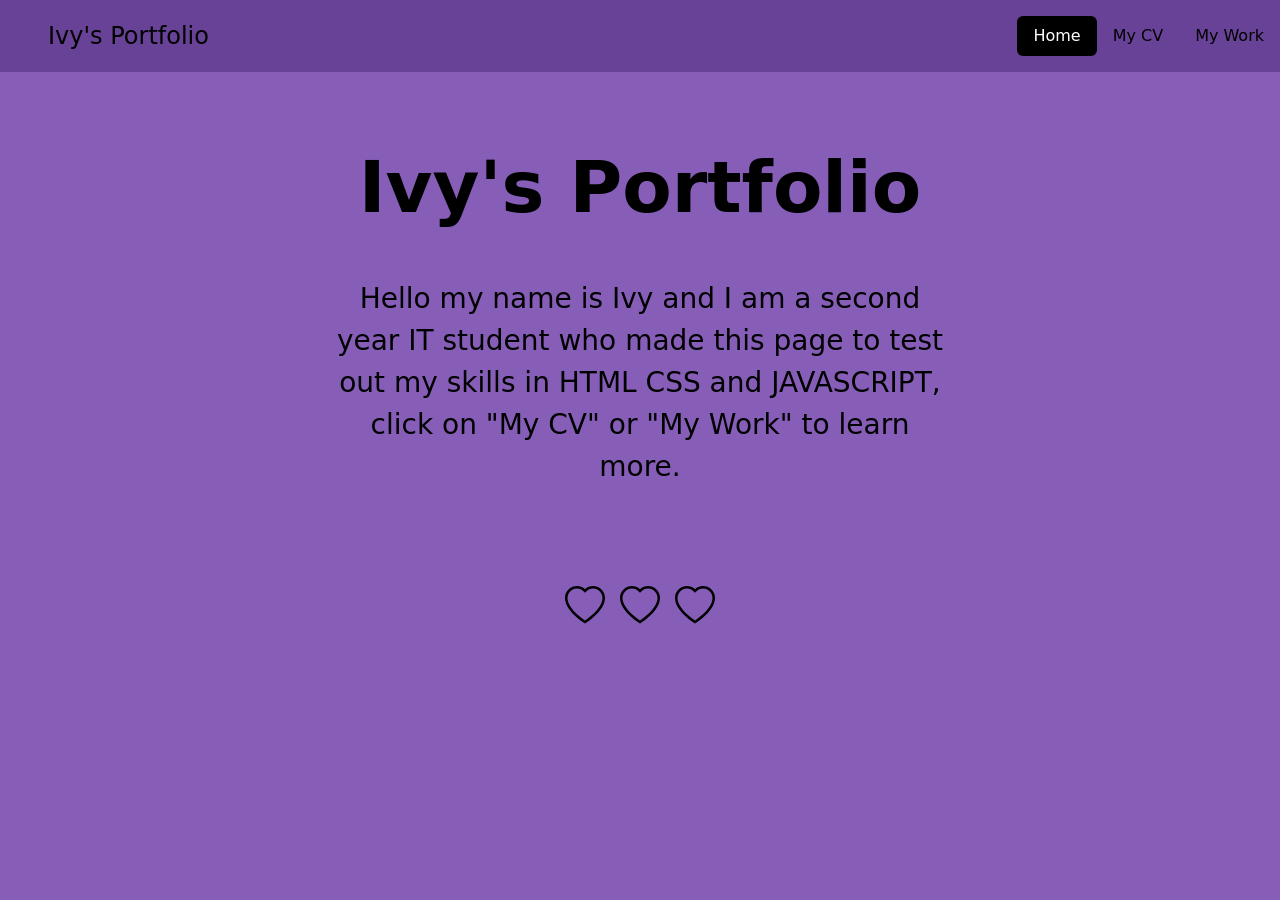
<file: index.html>
<!DOCTYPE html>
<html lang="en">
<head>
    <meta charset="UTF-8">
    <meta name="viewport" content="width=device-width, initial-scale=1.0">
    <title>Document</title>


    
    <link rel="stylesheet" href="homepagestyles.css">
    <link href="https://fonts.googleapis.com/css?family=Press+Start+2P" rel="stylesheet">
</head>
<body>
    <!-- Header -->
    <header class="d-flex flex-wrap justify-content-center py-3 mb-4">
        <a href="/" class="d-flex align-items-center mb-3 mb-md-0 me-md-auto link-body-emphasis text-decoration-none">
          <svg class="bi me-2" width="40" height="32"><use xlink:href="#bootstrap"></use></svg>
          <span class="fs-4">Ivy's Portfolio </span>
        </a>
  
        <ul class="nav nav-pills" >
          <li class="nav-item"><a href="index.html" class="nav-link active" aria-current="page">Home</a></li>
          <li class="nav-item"><a href="cvpage.html" class="nav-link">My CV</a></li>
          <li class="nav-item"><a href="myworkpage.html" class="nav-link">My Work</a></li>
        </ul>
      </header>
      
    <!-- Header -->
    <div class="px-4 py-4 my-5 text-center" >
        <h1 class="display-2 fw-bold text-body-emphasis mb-5">Ivy's Portfolio</h1>
        <div class="col-lg-6 mx-auto">
          <p class="lead mb-4 fs-3">Hello my name is Ivy and I am a second year IT student who made this page to test out my skills in HTML CSS and JAVASCRIPT, click on "My CV" or "My Work" to learn more.</p>
        </div>
      </div>
          
      <div class="heart-line">
        <svg xmlns="http://www.w3.org/2000/svg" width="40" height="40" fill="currentColor" class="bi bi-heart" viewBox="0 0 16 16">
          <path d="m8 2.748-.717-.737C5.6.281 2.514.878 1.4 3.053c-.523 1.023-.641 2.5.314 4.385.92 1.815 2.834 3.989 6.286 6.357 3.452-2.368 5.365-4.542 6.286-6.357.955-1.886.838-3.362.314-4.385C13.486.878 10.4.28 8.717 2.01zM8 15C-7.333 4.868 3.279-3.04 7.824 1.143q.09.083.176.171a3 3 0 0 1 .176-.17C12.72-3.042 23.333 4.867 8 15"/>
        </svg>
        <svg xmlns="http://www.w3.org/2000/svg" width="40" height="40" fill="currentColor" class="bi bi-heart" viewBox="0 0 16 16">
          <path d="m8 2.748-.717-.737C5.6.281 2.514.878 1.4 3.053c-.523 1.023-.641 2.5.314 4.385.92 1.815 2.834 3.989 6.286 6.357 3.452-2.368 5.365-4.542 6.286-6.357.955-1.886.838-3.362.314-4.385C13.486.878 10.4.28 8.717 2.01zM8 15C-7.333 4.868 3.279-3.04 7.824 1.143q.09.083.176.171a3 3 0 0 1 .176-.17C12.72-3.042 23.333 4.867 8 15"/>
        </svg>
        <svg xmlns="http://www.w3.org/2000/svg" width="40" height="40" fill="currentColor" class="bi bi-heart" viewBox="0 0 16 16">
          <path d="m8 2.748-.717-.737C5.6.281 2.514.878 1.4 3.053c-.523 1.023-.641 2.5.314 4.385.92 1.815 2.834 3.989 6.286 6.357 3.452-2.368 5.365-4.542 6.286-6.357.955-1.886.838-3.362.314-4.385C13.486.878 10.4.28 8.717 2.01zM8 15C-7.333 4.868 3.279-3.04 7.824 1.143q.09.083.176.171a3 3 0 0 1 .176-.17C12.72-3.042 23.333 4.867 8 15"/>
        </svg>
      </div>

  <script src="https://cdn.jsdelivr.net/npm/bootstrap@5.3.3/dist/js/bootstrap.bundle.min.js" integrity="sha384-YvpcrYf0tY3lHB60NNkmXc5s9fDVZLESaAA55NDzOxhy9GkcIdslK1eN7N6jIeHz" crossorigin="anonymous"></script>
  <link href="https://cdn.jsdelivr.net/npm/bootstrap@5.3.3/dist/css/bootstrap.min.css" rel="stylesheet" integrity="sha384-QWTKZyjpPEjISv5WaRU9OFeRpok6YctnYmDr5pNlyT2bRjXh0JMhjY6hW+ALEwIH" crossorigin="anonymous">
</body>
</html>
</file>
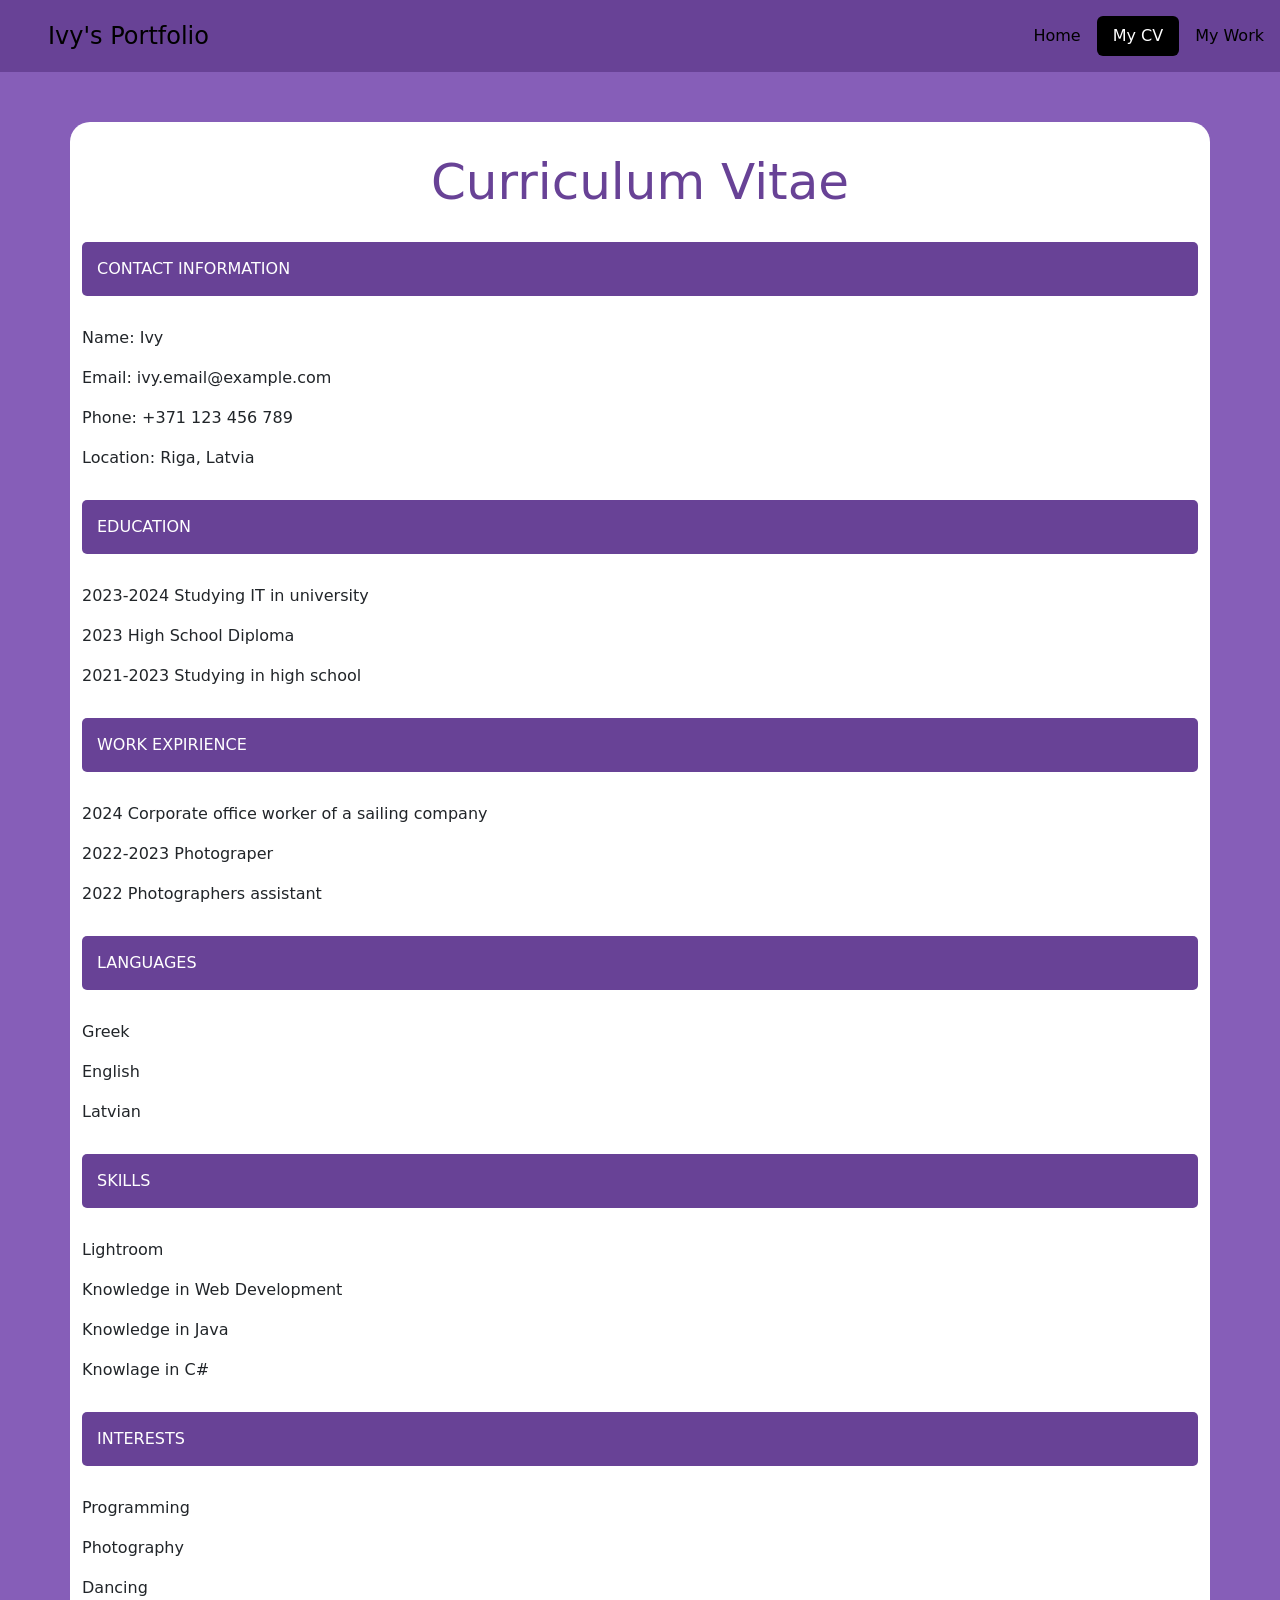
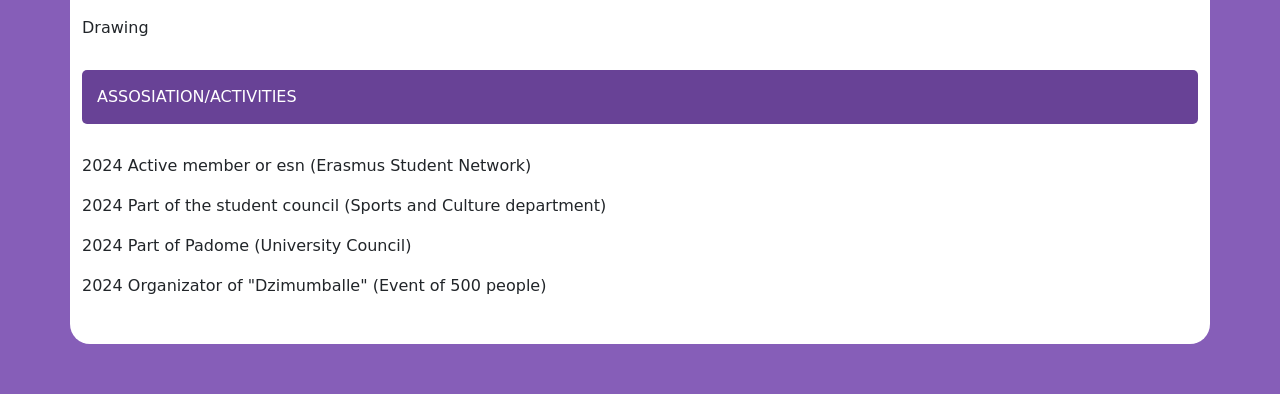
<file: cvpage.html>
<!DOCTYPE html>
<html lang="en">
<head>
    <meta charset="UTF-8">
    <meta name="viewport" content="width=device-width, initial-scale=1.0">
    <title>Document</title>

    <link rel="stylesheet" href="cvpagestyles.css">
    <link href="https://fonts.googleapis.com/css?family=Press+Start+2P" rel="stylesheet">
</head>

<body>

    <header class="d-flex flex-wrap justify-content-center py-3 mb-4">
        <a href="/" class="d-flex align-items-center mb-3 mb-md-0 me-md-auto link-body-emphasis text-decoration-none">
          <svg class="bi me-2" width="40" height="32"><use xlink:href="#bootstrap"></use></svg>
          <span class="fs-4">Ivy's Portfolio </span>
        </a>
  
        <ul class="nav nav-pills" >
          <li class="nav-item"><a href="index.html" class="nav-link">Home</a></li>
          <li class="nav-item"><a href="cvpage.html" class="nav-link active" aria-current="page">My CV</a></li>
          <li class="nav-item"><a href="myworkpage.html" class="nav-link">My Work</a></li>
        </ul>
      </header>
    <div class="container">
        <h1>Curriculum Vitae</h1>

        <div class="cv-section contact-info">
            <div class="section-title">Contact Information</div>
             <p >Name: Ivy</p>
             <p>Email: ivy.email@example.com </p>
             <p>Phone: +371 123 456 789</p>
             <p>Location: Riga, Latvia</p>
        </div>

        <div class="cv-section education">
            <div class="section-title">Education</div>
             <p>2023-2024 Studying IT in university</p>
             <p>2023 High School Diploma  </p>
             <p>2021-2023 Studying in high school</p>
        </div>

        <div class="cv-section work expirience">
            <div class="section-title">work expirience</div>
             <p>2024 Corporate office worker of a sailing company</p>
             <p>2022-2023 Photograper </p>
             <p>2022 Photographers assistant</p>
        </div>

        <div class="cv-section languages">
            <div class="section-title">languages</div>
             <p>Greek</p>
             <p>English</p>
             <p>Latvian</p>
        </div>

        <div class="cv-section skills">
            <div class="section-title">skills</div>
             <p>Lightroom </p>
             <p>Knowledge in Web Development  </p>
             <p>Knowledge in Java</p>
             <p>Knowlage in C#</p>
        </div>

        <div class="cv-section Interests">
            <div class="section-title">Interests</div>
             <p>Programming </p>
             <p>Photography </p>
             <p>Dancing </p>
             <p>Drawing</p>
        </div>

        <div class="cv-section Activities">
            <div class="section-title">Assosiation/Activities</div>
             <p>2024 Active member or esn (Erasmus Student Network)</p>
             <p>2024 Part of the student council (Sports and Culture department)</p>
             <p>2024 Part of Padome (University Council) </p>
             <p>2024 Organizator of "Dzimumballe" (Event of 500 people)</p>
        </div>
    </div>


    <script src="https://cdn.jsdelivr.net/npm/bootstrap@5.3.3/dist/js/bootstrap.bundle.min.js" integrity="sha384-YvpcrYf0tY3lHB60NNkmXc5s9fDVZLESaAA55NDzOxhy9GkcIdslK1eN7N6jIeHz" crossorigin="anonymous"></script>
    <link href="https://cdn.jsdelivr.net/npm/bootstrap@5.3.3/dist/css/bootstrap.min.css" rel="stylesheet" integrity="sha384-QWTKZyjpPEjISv5WaRU9OFeRpok6YctnYmDr5pNlyT2bRjXh0JMhjY6hW+ALEwIH" crossorigin="anonymous">
</body>
</html>
</file>
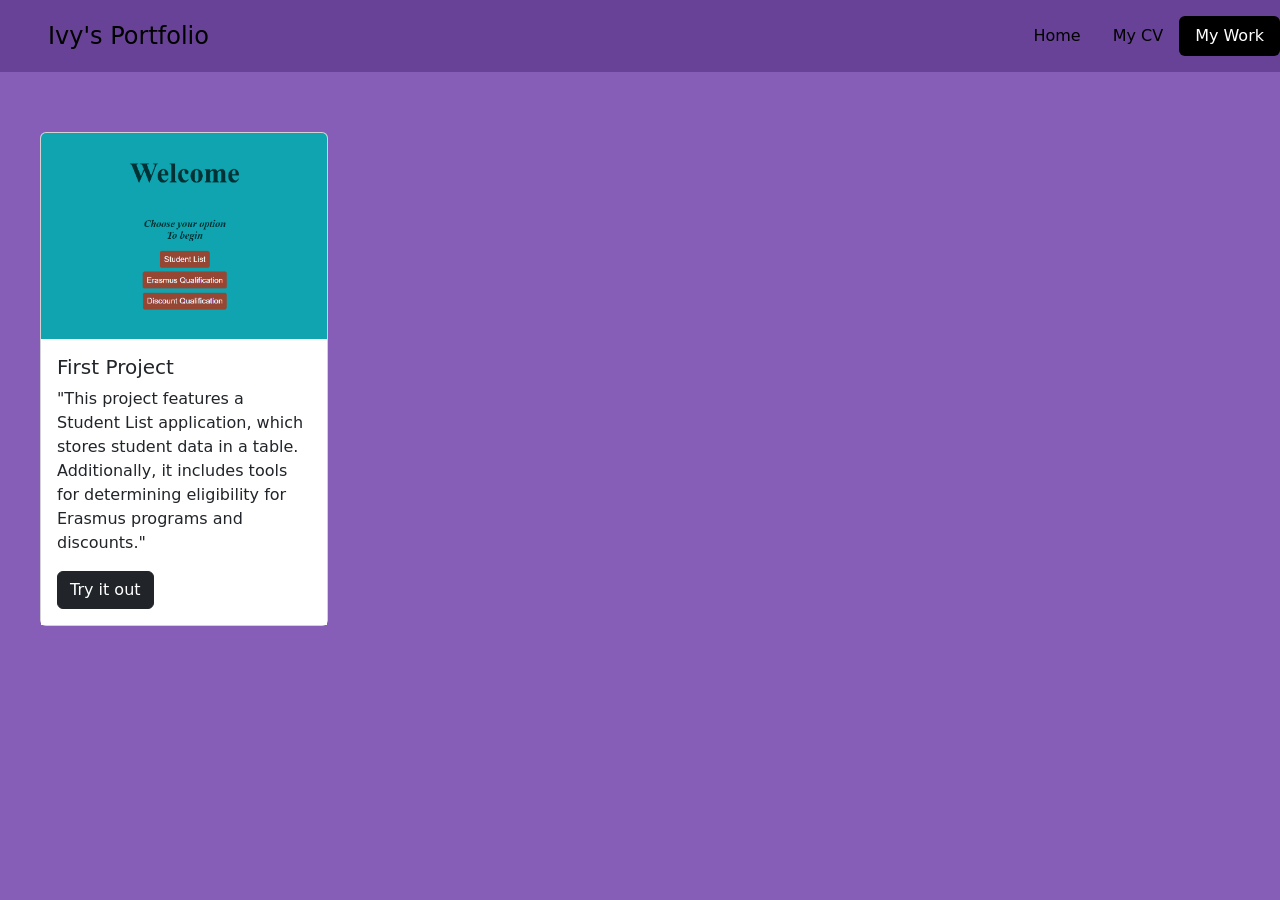
<file: myworkpage.html>
<!DOCTYPE html>
<html lang="en">
<head>
    <meta charset="UTF-8">
    <meta name="viewport" content="width=device-width, initial-scale=1.0">
    <title>Document</title>

    <link rel="stylesheet" href="myworkstyles.css">
    <link href="https://fonts.googleapis.com/css?family=Press+Start+2P" rel="stylesheet">
</head>
<body>
    <header class="d-flex flex-wrap justify-content-center py-3 mb-4">
        <a href="/" class="d-flex align-items-center mb-3 mb-md-0 me-md-auto link-body-emphasis text-decoration-none">
          <svg class="bi me-2" width="40" height="32"><use xlink:href="#bootstrap"></use></svg>
          <span class="fs-4">Ivy's Portfolio </span>
        </a>
  
        <ul class="nav nav-pills" >
          <li class="nav-item"><a href="index.html" class="nav-link" aria-current="page">Home</a></li>
          <li class="nav-item"><a href="cvpage.html" class="nav-link">My CV</a></li>
          <li class="nav-item"><a href="myworkpage.html" class="nav-link active">My Work</a></li>
        </ul>
      </header>

      
        <div class="card" style="width: 18rem;">
            <img src="./assets/images/Screenshot 2024-12-05 224202.png" class="card-img-top" alt="...">
            <div class="card-body">
              <h5 class="card-title">First Project</h5>
              <p class="card-text">"This project features a Student List application, which stores student data in a table. Additionally, it includes tools for determining eligibility for Erasmus programs and discounts."</p>
              <a href="window1.html" class="btn btn-dark">Try it out</a>
            </div>
        </div>
    
    


      <script src="https://cdn.jsdelivr.net/npm/bootstrap@5.3.3/dist/js/bootstrap.bundle.min.js" integrity="sha384-YvpcrYf0tY3lHB60NNkmXc5s9fDVZLESaAA55NDzOxhy9GkcIdslK1eN7N6jIeHz" crossorigin="anonymous"></script>
  <link href="https://cdn.jsdelivr.net/npm/bootstrap@5.3.3/dist/css/bootstrap.min.css" rel="stylesheet" integrity="sha384-QWTKZyjpPEjISv5WaRU9OFeRpok6YctnYmDr5pNlyT2bRjXh0JMhjY6hW+ALEwIH" crossorigin="anonymous">
</body>
</html>
</file>
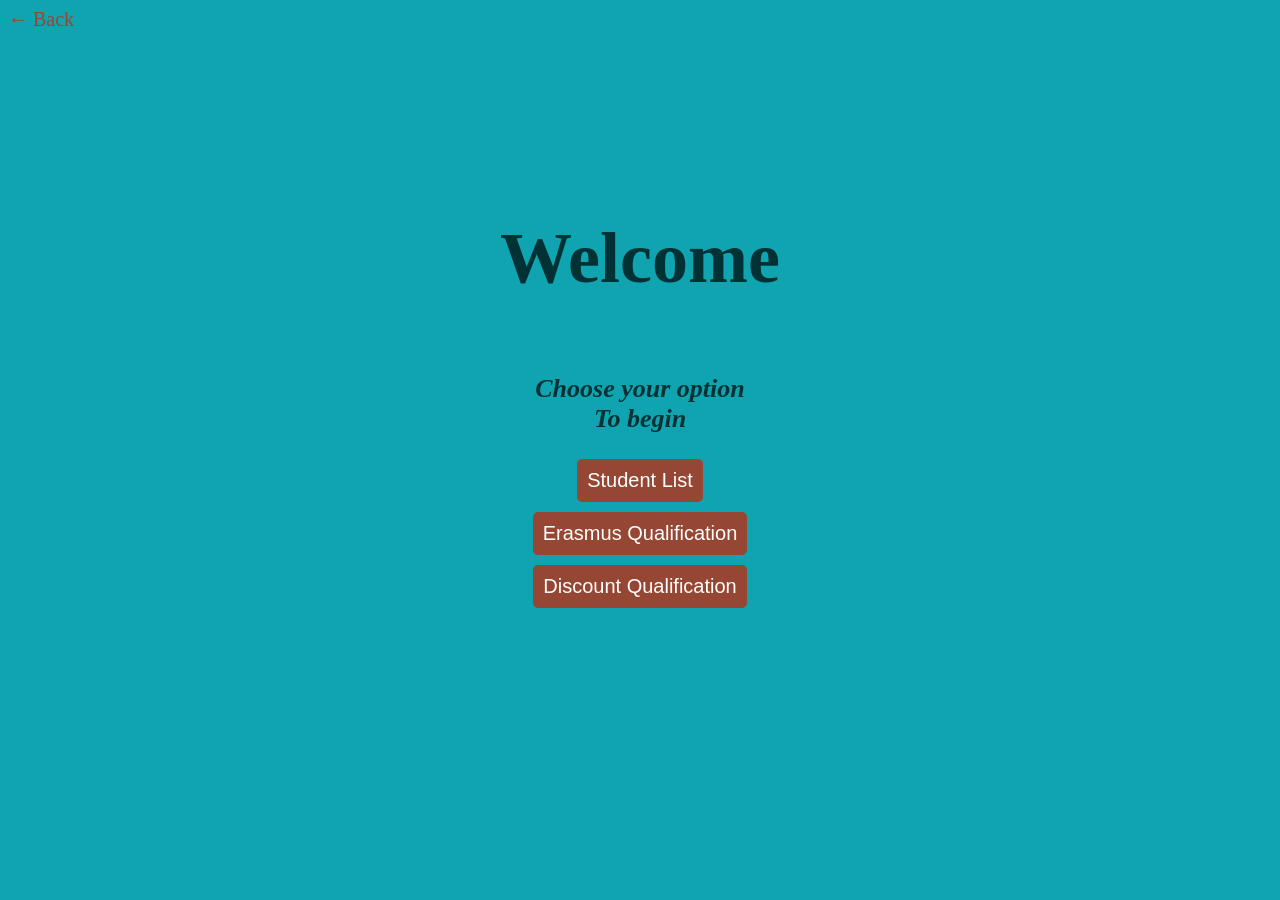
<file: window1.html>
<!DOCTYPE html>
<html lang="en">
<head>
    <meta charset="UTF-8">
    <meta name="viewport" content="width=device-width, initial-scale=1.0">
    <title>Testing</title>

    <link rel="stylesheet" href="styles.css">
    <link href="https://fonts.googleapis.com/css?family=Press+Start+2P" rel="stylesheet">
</head>
<body>
    <a href="myworkpage.html" class="back-button">← Back</a>
    
    <div class="container">
    <h1>Welcome</h1>
    <p>Choose your option <br> To begin</p>

    <a href="window2.html"> <button>Student List</button></a>
    <a href="window3.html"><button>Erasmus Qualification</button></a>
    <a href="window4.html"><button>Discount Qualification</button></a>
    </div>

    
</body>
</html>
</file>
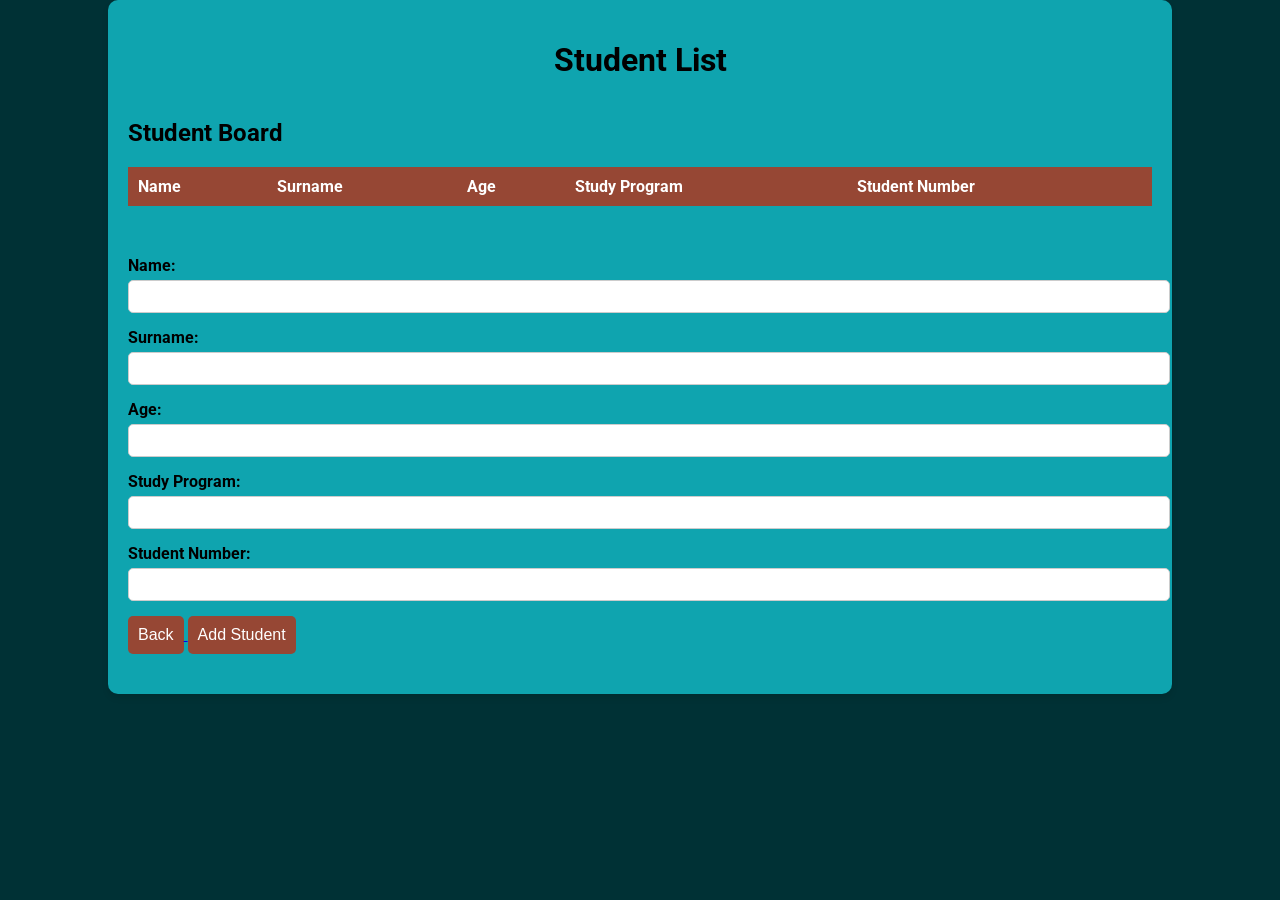
<file: window2.html>
<!DOCTYPE html>
<html lang="en">
<head>
    <meta charset="UTF-8">
    <meta name="viewport" content="width=device-width, initial-scale=1.0">
    <title>Student List</title>
    <link href="https://fonts.googleapis.com/css2?family=Roboto:wght@400;700&display=swap" rel="stylesheet">
    <link rel="stylesheet" href="styles2.css">
</head>
<body>
    <div class="container">
        <h1>Student List</h1>

        <div class="student-board">
            <h2>Student Board</h2>
            <table>
                <thead>
                    <tr>
                        <th>Name</th>
                        <th>Surname</th>
                        <th>Age</th>
                        <th>Study Program</th>
                        <th>Student Number</th>
                    </tr>
                </thead>
                <tbody id="studentTableBody"></tbody>
            </table>
        </div>


        <form id="studentForm">
            <div class="form-group">
                <label for="name">Name:</label>
                <input type="text" id="name" required>
            </div>
            <div class="form-group">
                <label for="surname">Surname:</label>
                <input type="text" id="surname" required>
            </div>
            <div class="form-group">
                <label for="age">Age:</label>
                <input type="number" id="age" min="1" required>
            </div>
            <div class="form-group">
                <label for="program">Study Program:</label>
                <input type="text" id="program" required>
            </div>
            <div class="form-group">
                <label for="number">Student Number:</label>
                <input type="text" id="number" required>
            </div>
            <a href="window1.html" class="back-button">
                <button type="button">Back</button>
            </a>
            <button type="submit">Add Student</button>
            
        </form>
        
        
    </div>


    <script src="index2.js"></script>
</body>
</html>
</file>
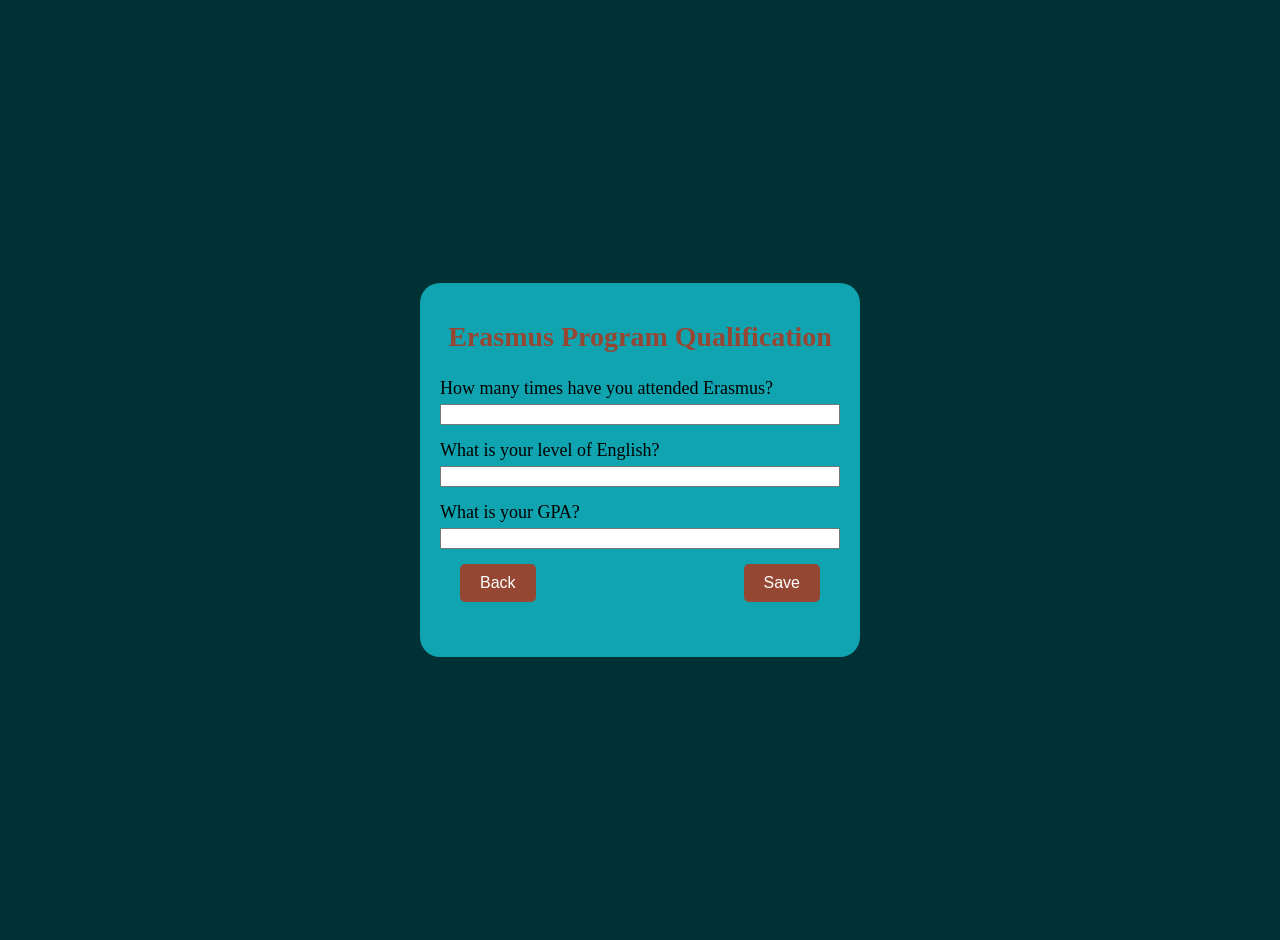
<file: window3.html>
<!DOCTYPE html>
<html lang="en">
<head>
    <meta charset="UTF-8">
    <meta name="viewport" content="width=device-width, initial-scale=1.0">
    <title>Document</title>
    

    <link rel="stylesheet" href="styles3.css">
    <link href="https://fonts.googleapis.com/css?family=Press+Start+2P" rel="stylesheet">
</head>
<body>

    <div class="form-container">
        <h1>Erasmus Program Qualification</h1>
        
        <div class="form-group">
          <label for="times-attended">How many times have you attended Erasmus?</label>
          <input list="number-times-attended" id="times-attended" />
          <datalist id="number-times-attended">
            <option value="none"></option>
            <option value="once"></option>
            <option value="twice"></option>
          </datalist>
        </div>
        
        <div class="form-group">
          <label for="english-Level">What is your level of English?</label>
          <input list="level-of-English" id="english-Level" />
          <datalist id="level-of-English">
            <option value="C2"></option>
            <option value="C1"></option>
            <option value="B2"></option>
            <option value="lower"></option>
          </datalist>
        </div>
        
        <div class="form-group">
          <label for="gpa">What is your GPA?</label>
          <input type="number" id="gpa"/>
        </div>
        
        <div class="button-group">
            <a href="window1.html"><button>Back</button></a>
          <button id="save-button2" onclick="saveErasmusAnswers()">Save</button>
          
        </div>
        <div id="result" style="margin-top: 20px; color: white;"></div>
      </div>
      
   

    <script src="https://ajax.googleapis.com/ajax/libs/jquery/3.7.1/jquery.min.js"></script>
    <script src="index3.js" charset="UTF-8"></script>   
</body>
</html>
</file>
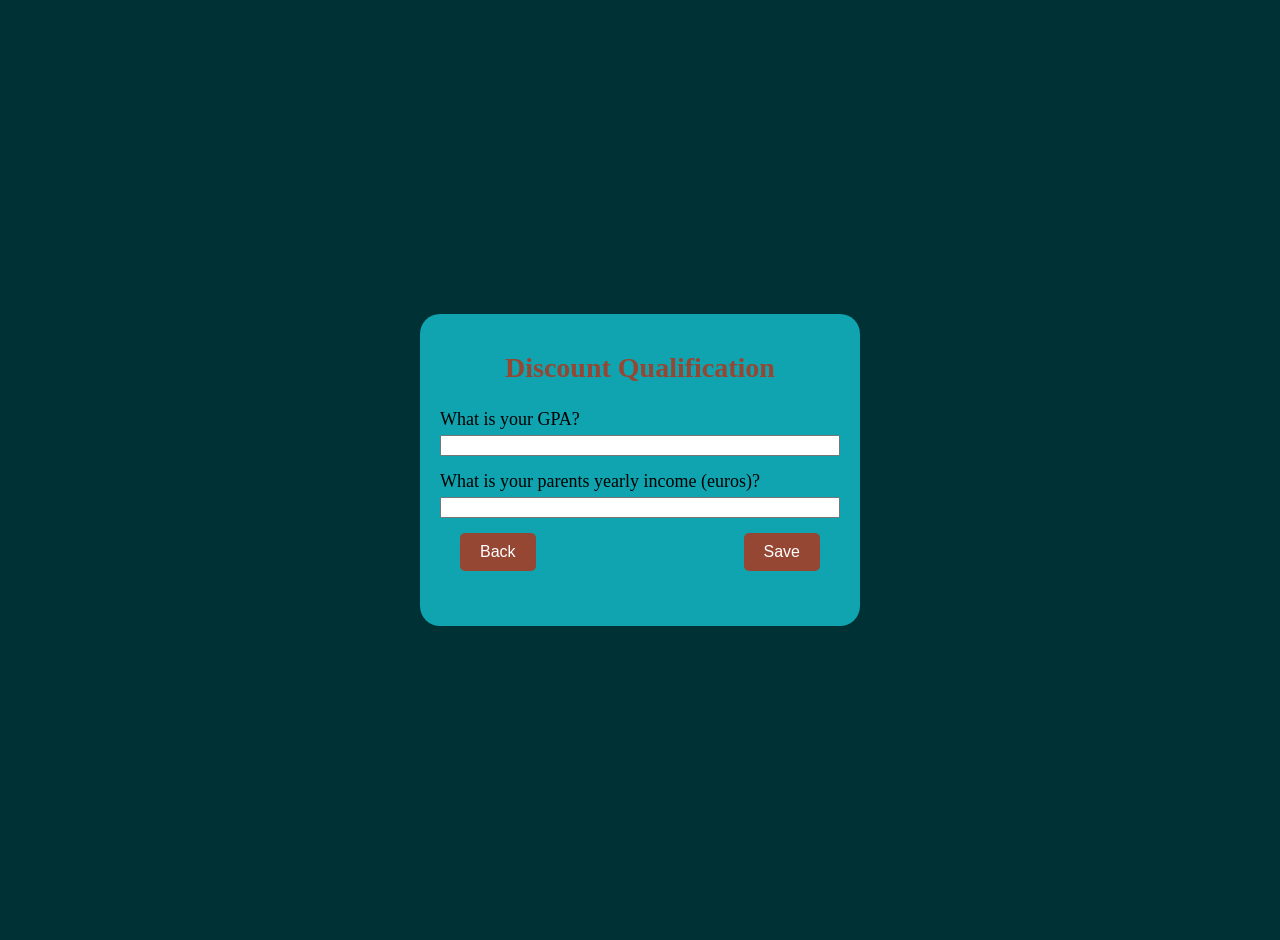
<file: window4.html>
<!DOCTYPE html>
<html lang="en">
<head>
    <meta charset="UTF-8">
    <meta name="viewport" content="width=device-width, initial-scale=1.0">
    <title>Document</title>
    

    <link rel="stylesheet" href="styles3.css">
    <link href="https://fonts.googleapis.com/css?family=Press+Start+2P" rel="stylesheet">
</head>
<body>

    <div class="form-container">
        <h1>Discount Qualification </h1>
        
        
        <div class="form-group">
          <label for="gpa2">What is your GPA?</label>
          <input type="number" id="gpa2"/>
        </div>

        <div class="form-group">
            <label for="income">What is your parents yearly income (euros)?</label>
            <input type="number" id="income"/>
          </div>
        
        <div class="button-group">
            <a href="window1.html"><button>Back</button></a>
          <button id="save-button3" onclick="saveDiscountAnswers()">Save</button>
          
        </div>
        <div id="resultwindow4" style="margin-top: 20px; color: white;"></div>
      </div>
      
   

      <script src="https://ajax.googleapis.com/ajax/libs/jquery/3.7.1/jquery.min.js"></script>
      <script src="index4.js" charset="UTF-8"></script>       
</body>
</html>
</file>
<file: homepagestyles.css>
body{
    background-color: #865eb8 !important;
}
header{
    background-color: #684296;
}

.nav-link.active {
    background-color: black !important;
    color: white !important;
}
.nav-link{
    color: black !important;
}
p{
    color: black !important;
}
.heart-line {
    display: flex;
    justify-content: center; 
    gap: 15px; 
    margin-top: 50px; 
    color: black !important;
}
</file>
<file: cvpagestyles.css>
body {
    background-color: #865eb8 !important;
    margin: 0;
  }

  .container {

    background-color: white;
    width: 80% ;
    margin: 50px auto;
    padding: 30px;
    border-radius: 20px;
  }

  h1{
    color: #684296!important;  
    font-size: 50px!important;
    margin-bottom: 10px;
    margin-bottom: 40px;
    text-align: center;
  }
  .section-title {
    background-color: #684296;
    color: white;
    padding: 15px ;
    border-radius: 5px;
    text-transform: uppercase;
    margin-top: 30px;
    margin-bottom: 30px;
  }
  .nav-link.active {
    background-color: black !important;
    color: white !important;
}
.nav-link{
    color: black !important;
}
header{
    background-color: #684296;
}
</file>
<file: myworkstyles.css>
body{
    background-color: #865eb8 !important;
}
header{
    background-color: #684296;
}

.nav-link.active {
    background-color: black !important;
    color: white !important;
}
.nav-link{
    color: black !important;
}
div{
    background-color: white !important;
}
.card {
    margin-top: 60px;
    margin-left: 40px; 
}
</file>
<file: styles.css>
body{
    background-color: #0FA4AF;;
}
.back-button {
    color: #964734;
    font-size: 20px;
    text-decoration: none;
}

.container{
    display: flex;
    flex-direction:column;
    align-items: center;
    justify-content: center;
    text-align: center;
    height: 80vh;
}

h1{
    color: #003135;
    font-size: 72px;
    font-weight: bold;
}

p{
    color: #003135;
    font-size: 26px;
    font-weight: bold;
    font-style: italic;
    margin-bottom: 20px;

}

button{
    background-color: #964734;
    color: white;
    font-size: 20px;
    border: none;
    padding: 10px 10px;
    margin: 5px;
    border-radius: 5px;
}
</file>
<file: styles2.css>
body {
    font-family: 'Roboto', sans-serif;
    background-color: #003135;
    margin: 0;
    padding: 0;
    display: flex;
    justify-content: center;
    align-items: center;
    overflow-y: auto
}

.container {
    background: #0FA4AF;
    border-radius: 10px;
    padding: 20px;
    width: 80%;
    box-shadow: 0px 4px 6px rgba(0, 0, 0, 0.1);
}

h1 {
    text-align: center;
    color: black;
    margin-bottom: 40px;
}

form {
    margin-bottom: 20px;
}

.form-group {
    margin-bottom: 15px;
}

label {
    display: block;
    font-weight: bold;
    margin-bottom: 5px;
    color: black;
}

input {
    width: 100%;
    padding: 8px;
    border: 1px solid #ccc;
    border-radius: 5px;
}

button {
    padding: 10px;
    border: none;
    border-radius: 5px;
    background-color: #964734;
    color: white;
    font-size: 16px;
    cursor: pointer;
}

button:hover {
    background-color: #723627;
}

.student-list, .student-board {
    margin-top: 20px;
    margin-bottom: 50px;
}

ul {
    list-style: none;
    padding: 0;
}

li {
    background: #ffffff; /* Changed to always white */
    margin: 5px 0;
    padding: 10px;
    border-radius: 5px;
    box-shadow: 0px 2px 4px rgba(0, 0, 0, 0.1);
}

table {
    width: 100%;
    border-collapse: collapse;
    margin-top: 10px;
}

thead th {
    
    background-color: #964734;
    color: white;
    padding: 10px;
    text-align: left;
}

tbody td {
    padding: 8px;
    border-bottom: 1px solid #ddd;
}

tbody tr {
    background-color: #ffffff; /* Changed to always white */
}
</file>
<file: styles3.css>
body {
    display: flex;
    background-color: #003135;
    margin: 0;
    padding: 20px;
    justify-content: center;
    align-items: center;
    height: 100vh;
  }
  .form-container{
      display: flex;
      background-color: #0FA4AF;
      padding: 20px;
      border-radius: 20px;
      flex-direction: column;
      gap: 15px;
      
  }
  .form-container h1{
      color: #964734;
      width: 400px;
      font-size: 28px;
      margin-bottom: 10px;
      text-align: center;
  }
  .form-group {
  display: flex;
  flex-direction: column;
}
.form-group label {
  font-size: 18px;
  margin-bottom: 5px;
}
.button-group {
  display: flex;
  margin-left: 20px;
  margin-right: 20px;
  justify-content: space-between;
}
.button-group button{
  background-color: #964734;
  color: white;
  padding: 10px 20px;
  font-size: 16px;
  border: none;
  border-radius: 5px;
}
.button-group button:hover {
  background-color: #723627;
}
</file>
